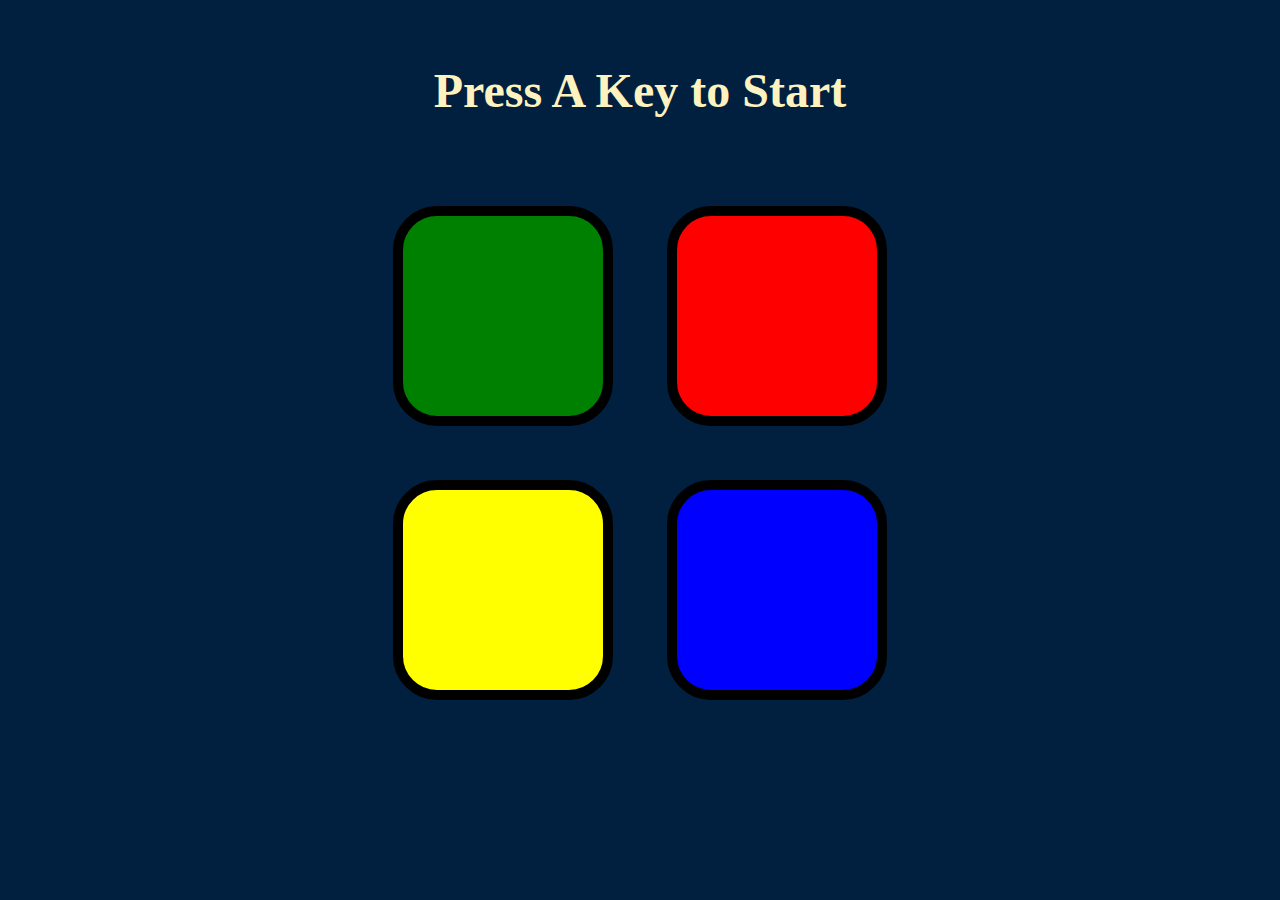
<file: index.html>
<!DOCTYPE html>
<html lang="en" dir="ltr">

<head>
  <meta charset="utf-8">
  <title>Simon</title>
  <link rel="stylesheet" href="Simon.css">
</head>

<body>
  <h1 id="level-title">Press A Key to Start</h1> 
  <div class="container">
    <div class="row">

      <div type="button" id="green" class="btn green">

      </div>

      <div type="button" id="red" class="btn red">

      </div>
    </div>

    <div class="row">

      <div type="button" id="yellow" class="btn yellow">

      </div>
      <div type="button" id="blue" class="btn blue">

      </div>

    </div>

  </div>
  <script src="https://ajax.googleapis.com/ajax/libs/jquery/3.7.0/jquery.min.js"></script>
  <script src="Simon.js" charset="utf-8"></script>
</body>

</html>
</file>
<file: Simon.css>
body {
  text-align: center;
  background-color: #011F3F;
}

#level-title {
  font-family: 'Press Start 2P', cursive;
  font-size: 3rem;
  margin:  5%;
  color: #FEF2BF;
}

.container {
  display: block;
  width: 50%;
  margin: auto;

}

.btn {
  margin: 25px;
  display: inline-block;
  height: 200px;
  width: 200px;
  border: 10px solid black;
  border-radius: 20%;
}

.game-over {
  background-color: red;
  opacity: 0.8;
}

.red {
  background-color: red;
}

.green {
  background-color: green;
}

.blue {
  background-color: blue;
}

.yellow {
  background-color: yellow;
}

.pressed {
  box-shadow: 0 0 20px white;
  background-color: grey;
}
.auto
{
  color: white;
  opacity: 0.1;

}
</file>
